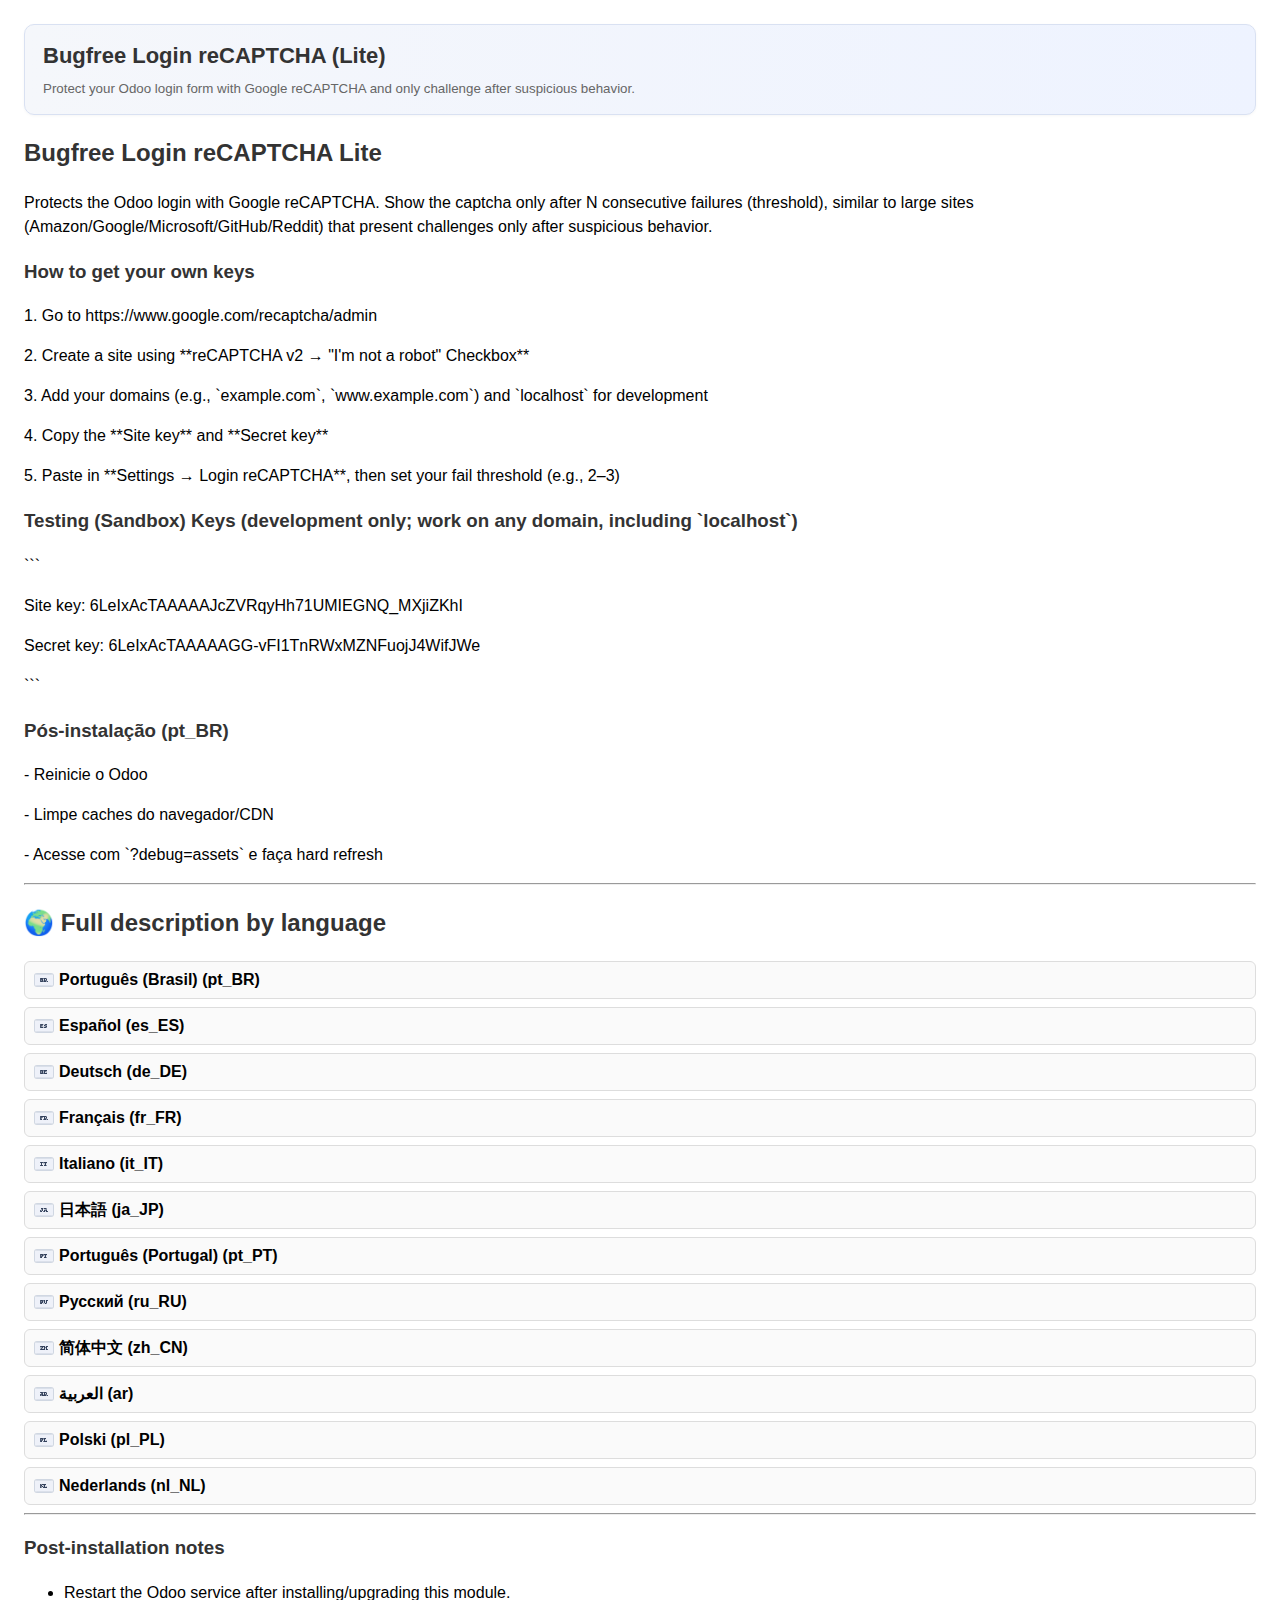
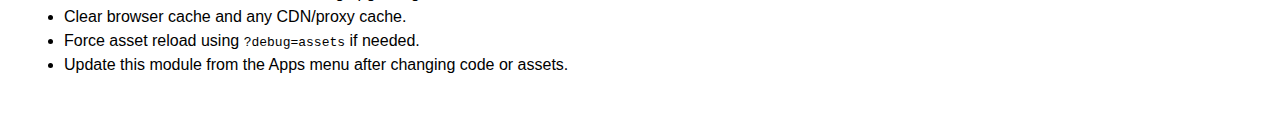
<file: bf_login_recaptcha_lite/static/description/index.html>
<!DOCTYPE html>
<html>
  <head>
    <meta charset="utf-8"/>
    <title>Bugfree Login reCAPTCHA Lite</title>
    <style>
      body {
        font-family: -apple-system, BlinkMacSystemFont, "Segoe UI", sans-serif;
        line-height: 1.5;
        padding: 16px;
      }
      h1, h2, h3 {
        color: #333;
      }
      .bf-hero {
        border-radius: 10px;
        padding: 14px 18px;
        background: linear-gradient(90deg, #f5f7fb, #eef3ff);
        border: 1px solid #d9e1f2;
        margin-bottom: 18px;
        box-shadow: 0 1px 3px rgba(0, 0, 0, 0.04);
      }
      .bf-hero h1 {
        margin: 0 0 4px 0;
        font-size: 22px;
      }
      .bf-hero small {
        color: #666;
      }
      details {
        margin: 8px 0;
        border-radius: 6px;
        border: 1px solid #ddd;
        padding: 6px 10px;
        background: #fafafa;
      }
      details summary {
        cursor: pointer;
        outline: none;
        display: flex;
        align-items: center;
        gap: 6px;
      }
      .bf-lang-block {
        margin-top: 8px;
      }
      .bf-flag {
        width: 18px;
        height: 12px;
        border-radius: 2px;
        object-fit: cover;
        box-shadow: 0 0 0 1px #d0d7e2;
      }
    </style>
  </head>
  <body>
    <div class="bf-hero">
      <h1>Bugfree Login reCAPTCHA (Lite)</h1>
      <small>Protect your Odoo login form with Google reCAPTCHA and only challenge after suspicious behavior.</small>
    </div>

    <section>
      <h2>Bugfree Login reCAPTCHA Lite</h2>
<p>Protects the Odoo login with Google reCAPTCHA. Show the captcha only after N consecutive failures (threshold), similar to large sites (Amazon/Google/Microsoft/GitHub/Reddit) that present challenges only after suspicious behavior.</p>
<h3>How to get your own keys</h3>
<p>1. Go to https://www.google.com/recaptcha/admin</p>
<p>2. Create a site using **reCAPTCHA v2 → &quot;I&#x27;m not a robot&quot; Checkbox**</p>
<p>3. Add your domains (e.g., `example.com`, `www.example.com`) and `localhost` for development</p>
<p>4. Copy the **Site key** and **Secret key**</p>
<p>5. Paste in **Settings → Login reCAPTCHA**, then set your fail threshold (e.g., 2–3)</p>
<h3>Testing (Sandbox) Keys (development only; work on any domain, including `localhost`)</h3>
<p>```</p>
<p>Site key:   6LeIxAcTAAAAAJcZVRqyHh71UMIEGNQ_MXjiZKhI</p>
<p>Secret key: 6LeIxAcTAAAAAGG-vFI1TnRWxMZNFuojJ4WifJWe</p>
<p>```</p>
<h3>Pós-instalação (pt_BR)</h3>
<p>- Reinicie o Odoo</p>
<p>- Limpe caches do navegador/CDN</p>
<p>- Acesse com `?debug=assets` e faça hard refresh</p>
    </section>

    <hr/>

    <section>
      <h2>🌍 Full description by language</h2>
      
      <details>
        <summary>
          <img class="bf-flag" src="flags/flag_br.png" alt="BR"/>
          <b>Português (Brasil) (pt_BR)</b>
        </summary>
        <div class="bf-lang-block">
        <h2>Português (Brasil) - Bugfree Login reCAPTCHA Lite</h2>
<p>Resumo/guia em Português (Brasil).</p>
        </div>
      </details>
    
      <details>
        <summary>
          <img class="bf-flag" src="flags/flag_es.png" alt="ES"/>
          <b>Español (es_ES)</b>
        </summary>
        <div class="bf-lang-block">
        <h2>Español - Bugfree Login reCAPTCHA Lite</h2>
<p>Resumo/guia em Español.</p>
        </div>
      </details>
    
      <details>
        <summary>
          <img class="bf-flag" src="flags/flag_de.png" alt="DE"/>
          <b>Deutsch (de_DE)</b>
        </summary>
        <div class="bf-lang-block">
        <h2>Deutsch - Bugfree Login reCAPTCHA Lite</h2>
<p>Resumo/guia em Deutsch.</p>
        </div>
      </details>
    
      <details>
        <summary>
          <img class="bf-flag" src="flags/flag_fr.png" alt="FR"/>
          <b>Français (fr_FR)</b>
        </summary>
        <div class="bf-lang-block">
        <h2>Français - Bugfree Login reCAPTCHA Lite</h2>
<p>Resumo/guia em Français.</p>
        </div>
      </details>
    
      <details>
        <summary>
          <img class="bf-flag" src="flags/flag_it.png" alt="IT"/>
          <b>Italiano (it_IT)</b>
        </summary>
        <div class="bf-lang-block">
        <h2>Italiano - Bugfree Login reCAPTCHA Lite</h2>
<p>Resumo/guia em Italiano.</p>
        </div>
      </details>
    
      <details>
        <summary>
          <img class="bf-flag" src="flags/flag_ja.png" alt="JA"/>
          <b>日本語 (ja_JP)</b>
        </summary>
        <div class="bf-lang-block">
        <h2>日本語 - Bugfree Login reCAPTCHA Lite</h2>
<p>Resumo/guia em 日本語.</p>
        </div>
      </details>
    
      <details>
        <summary>
          <img class="bf-flag" src="flags/flag_pt.png" alt="PT"/>
          <b>Português (Portugal) (pt_PT)</b>
        </summary>
        <div class="bf-lang-block">
        <h2>Português (Portugal) - Bugfree Login reCAPTCHA Lite</h2>
<p>Resumo/guia em Português (Portugal).</p>
        </div>
      </details>
    
      <details>
        <summary>
          <img class="bf-flag" src="flags/flag_ru.png" alt="RU"/>
          <b>Русский (ru_RU)</b>
        </summary>
        <div class="bf-lang-block">
        <h2>Русский - Bugfree Login reCAPTCHA Lite</h2>
<p>Resumo/guia em Русский.</p>
        </div>
      </details>
    
      <details>
        <summary>
          <img class="bf-flag" src="flags/flag_zh.png" alt="ZH"/>
          <b>简体中文 (zh_CN)</b>
        </summary>
        <div class="bf-lang-block">
        <h2>中文(简体) - Bugfree Login reCAPTCHA Lite</h2>
<p>Resumo/guia em 中文(简体).</p>
        </div>
      </details>
    
      <details>
        <summary>
          <img class="bf-flag" src="flags/flag_ar.png" alt="AR"/>
          <b>العربية (ar)</b>
        </summary>
        <div class="bf-lang-block">
        <h2>العربية - Bugfree Login reCAPTCHA Lite</h2>
<p>Resumo/guia em العربية.</p>
        </div>
      </details>
    
      <details>
        <summary>
          <img class="bf-flag" src="flags/flag_pl.png" alt="PL"/>
          <b>Polski (pl_PL)</b>
        </summary>
        <div class="bf-lang-block">
        <h2>Polski - Bugfree Login reCAPTCHA Lite</h2>
<p>Resumo/guia em Polski.</p>
        </div>
      </details>
    
      <details>
        <summary>
          <img class="bf-flag" src="flags/flag_nl.png" alt="NL"/>
          <b>Nederlands (nl_NL)</b>
        </summary>
        <div class="bf-lang-block">
        <h2>Nederlands - Bugfree Login reCAPTCHA Lite</h2>
<p>Resumo/guia em Nederlands.</p>
        </div>
      </details>
    
    </section>

    <hr/>
    <section>
      <h3>Post-installation notes</h3>
      <ul>
        <li>Restart the Odoo service after installing/upgrading this module.</li>
        <li>Clear browser cache and any CDN/proxy cache.</li>
        <li>Force asset reload using <code>?debug=assets</code> if needed.</li>
        <li>Update this module from the Apps menu after changing code or assets.</li>
      </ul>
    </section>
  </body>
</html>
</file>
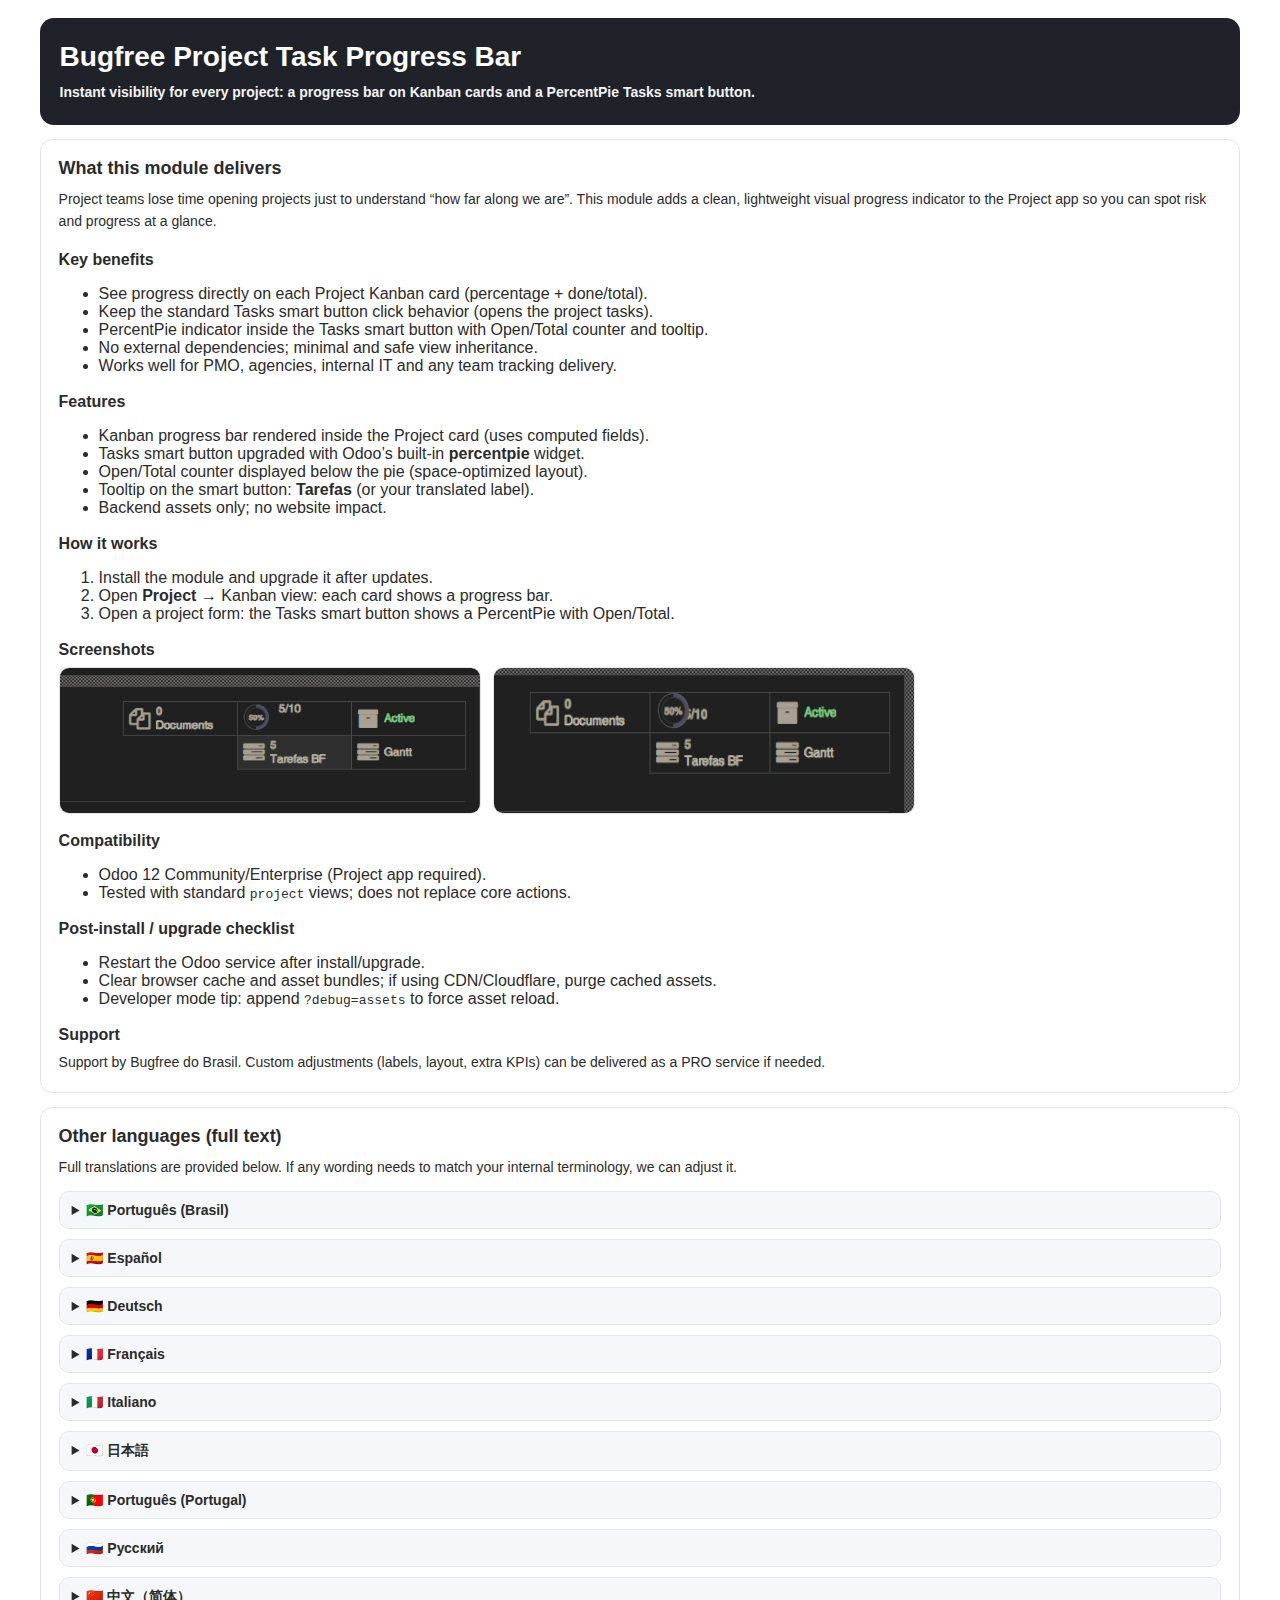
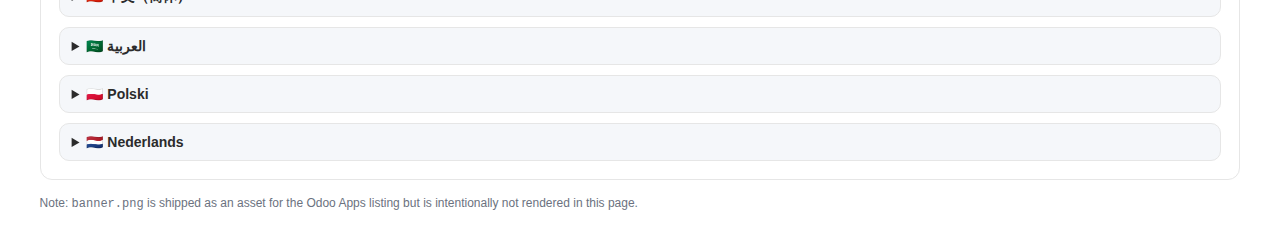
<file: bf_project_task_progressbar/static/description/index.html>
<!doctype html>
<html lang="en">
<head>
  <meta charset="utf-8"/>
  <meta name="viewport" content="width=device-width, initial-scale=1"/>
  <title>Bugfree Project Task Progress Bar</title>
</head>
<body>
  <div style="width:95%;margin:18px auto;font-family:Arial, Helvetica, sans-serif;">
    <!-- HERO (title + subtitle only) -->
    <div style="background:#1f2329;border-radius:14px;padding:22px 20px;color:#ffffff;">
      <h1 style="margin:0 0 8px 0;font-size:28px;line-height:1.2;">Bugfree Project Task Progress Bar</h1>
      <p style="margin:0;font-size:14px;line-height:1.55;opacity:0.95;"><b>Instant visibility for every project: a progress bar on Kanban cards and a PercentPie Tasks smart button.</b></p>
    </div>

    <div style="height:14px;"></div>

    <div style='background:#ffffff;border:1px solid #e6e6e6;border-radius:12px;padding:18px 18px;color:#2b2b2b;'>
<h2 style='margin:0 0 10px 0;font-size:18px;'>What this module delivers</h2>
<p style='margin:0 0 14px 0;font-size:14px;line-height:1.55;'>Project teams lose time opening projects just to understand “how far along we are”. This module adds a clean, lightweight visual progress indicator to the Project app so you can spot risk and progress at a glance.</p>
<h3 style='margin:18px 0 8px 0;font-size:16px;'>Key benefits</h3>
<ul><li>See progress directly on each Project Kanban card (percentage + done/total).</li><li>Keep the standard Tasks smart button click behavior (opens the project tasks).</li><li>PercentPie indicator inside the Tasks smart button with Open/Total counter and tooltip.</li><li>No external dependencies; minimal and safe view inheritance.</li><li>Works well for PMO, agencies, internal IT and any team tracking delivery.</li></ul>
<h3 style='margin:18px 0 8px 0;font-size:16px;'>Features</h3>
<ul><li>Kanban progress bar rendered inside the Project card (uses computed fields).</li><li>Tasks smart button upgraded with Odoo’s built-in <b>percentpie</b> widget.</li><li>Open/Total counter displayed below the pie (space-optimized layout).</li><li>Tooltip on the smart button: <b>Tarefas</b> (or your translated label).</li><li>Backend assets only; no website impact.</li></ul>
<h3 style='margin:18px 0 8px 0;font-size:16px;'>How it works</h3>
<ol><li>Install the module and upgrade it after updates.</li><li>Open <b>Project</b> → Kanban view: each card shows a progress bar.</li><li>Open a project form: the Tasks smart button shows a PercentPie with Open/Total.</li></ol>
<h3 style='margin:18px 0 8px 0;font-size:16px;'>Screenshots</h3>
<div style='display:flex;flex-wrap:wrap;gap:12px;'><img src='screenshot_1.png' style='max-width:420px;width:100%;border:1px solid #e6e6e6;border-radius:10px;' alt='Smart button PercentPie'/><img src='screenshot_2.png' style='max-width:420px;width:100%;border:1px solid #e6e6e6;border-radius:10px;' alt='Layout / tooltip'/></div>
<h3 style='margin:18px 0 8px 0;font-size:16px;'>Compatibility</h3>
<ul><li>Odoo 12 Community/Enterprise (Project app required).</li><li>Tested with standard <code>project</code> views; does not replace core actions.</li></ul>
<h3 style='margin:18px 0 8px 0;font-size:16px;'>Post‑install / upgrade checklist</h3>
<ul><li>Restart the Odoo service after install/upgrade.</li><li>Clear browser cache and asset bundles; if using CDN/Cloudflare, purge cached assets.</li><li>Developer mode tip: append <code>?debug=assets</code> to force asset reload.</li></ul>
<h3 style='margin:18px 0 8px 0;font-size:16px;'>Support</h3>
<p style='margin:0;font-size:14px;line-height:1.55;'>Support by Bugfree do Brasil. Custom adjustments (labels, layout, extra KPIs) can be delivered as a PRO service if needed.</p>
</div>

    <div style="height:14px;"></div>

    <div style="background:#ffffff;border:1px solid #e6e6e6;border-radius:12px;padding:18px 18px;color:#2b2b2b;">
      <h2 style="margin:0 0 10px 0;font-size:18px;">Other languages (full text)</h2>
      <p style="margin:0 0 12px 0;font-size:14px;line-height:1.55;">
        Full translations are provided below. If any wording needs to match your internal terminology, we can adjust it.
      </p>
      <details style='margin-top:10px;'><summary style='font-size:14px;font-weight:600;cursor:pointer;padding:10px 12px;background:#f5f7fa;border:1px solid #e6e6e6;border-radius:10px;'>🇧🇷 Português (Brasil)</summary><div style='margin-top:10px;'><div dir='ltr' style='background:#ffffff;border:1px solid #e6e6e6;border-radius:12px;padding:16px 16px;color:#2b2b2b;'>
<h2 style='margin:0 0 10px 0;font-size:20px;line-height:1.25;'>Bugfree Project Task Progress Bar</h2>
<p style='margin:0 0 14px 0;font-size:14px;line-height:1.55;'><b>Visibilidade imediata por projeto: barra de progresso nos cards do Kanban e smart button de Tarefas com PercentPie.</b></p>
<p style='margin:0 0 14px 0;font-size:14px;line-height:1.55;'>Times de projeto perdem tempo abrindo registros apenas para entender “como está o andamento”. Este módulo adiciona um indicador visual limpo e leve no app de Projetos para você enxergar risco e progresso em segundos.</p>
<h3 style='margin:18px 0 8px 0;font-size:16px;'>Principais benefícios</h3>
<ul><li>Veja o progresso diretamente em cada card do Kanban de Projetos (percentual + concluídas/total).</li><li>Mantém o comportamento padrão do smart button de Tarefas (clique abre as tarefas do projeto).</li><li>Indicador PercentPie dentro do smart button de Tarefas com contador Abertas/Total e tooltip.</li><li>Sem dependências externas; herança de views mínima e segura.</li><li>Ideal para PMO, agências, TI interno e equipes que acompanham entregas.</li></ul>
<h3 style='margin:18px 0 8px 0;font-size:16px;'>Funcionalidades</h3>
<ul><li>Barra de progresso no Kanban renderizada dentro do card do Projeto (campos calculados).</li><li>Smart button de Tarefas aprimorado com o widget nativo <b>percentpie</b> do Odoo.</li><li>Contador Abertas/Total exibido abaixo do pie (layout otimizado para espaço).</li><li>Tooltip no smart button: <b>Tarefas</b> (ou label traduzida).</li><li>Apenas assets de backend; sem impacto no website.</li></ul>
<h3 style='margin:18px 0 8px 0;font-size:16px;'>Como funciona</h3>
<ol><li>Instale o módulo e faça upgrade após atualizações.</li><li>Acesse <b>Projetos</b> → Kanban: cada card exibirá a barra de progresso.</li><li>Abra um Projeto: o smart button de Tarefas mostrará o PercentPie com Abertas/Total.</li></ol>
<h3 style='margin:18px 0 8px 0;font-size:16px;'>Compatibilidade</h3>
<ul><li>Odoo 12 Community/Enterprise (requer o app Projeto).</li><li>Testado com as views padrão do <code>project</code>; não substitui ações nativas.</li></ul>
<h3 style='margin:18px 0 8px 0;font-size:16px;'>Checklist pós‑instalação / upgrade</h3>
<ul><li>Reinicie o serviço do Odoo após instalar/atualizar.</li><li>Limpe cache do navegador e bundles de assets; se usar CDN/Cloudflare, limpe o cache de assets.</li><li>Dica dev: use <code>?debug=assets</code> para forçar recarregamento.</li></ul>
<h3 style='margin:18px 0 8px 0;font-size:16px;'>Suporte</h3>
<p style='margin:0;font-size:14px;line-height:1.55;'>Suporte Bugfree do Brasil. Ajustes sob medida (labels, layout, KPIs extras) podem ser entregues como serviço PRO, quando necessário.</p>
</div></div></details>
<details style='margin-top:10px;'><summary style='font-size:14px;font-weight:600;cursor:pointer;padding:10px 12px;background:#f5f7fa;border:1px solid #e6e6e6;border-radius:10px;'>🇪🇸 Español</summary><div style='margin-top:10px;'><div dir='ltr' style='background:#ffffff;border:1px solid #e6e6e6;border-radius:12px;padding:16px 16px;color:#2b2b2b;'>
<h2 style='margin:0 0 10px 0;font-size:20px;line-height:1.25;'>Bugfree Project Task Progress Bar</h2>
<p style='margin:0 0 14px 0;font-size:14px;line-height:1.55;'><b>Visibilidad inmediata por proyecto: barra de progreso en tarjetas Kanban y botón inteligente de Tareas con PercentPie.</b></p>
<p style='margin:0 0 14px 0;font-size:14px;line-height:1.55;'>Los equipos pierden tiempo abriendo proyectos solo para saber “cómo vamos”. Este módulo añade un indicador visual limpio y ligero en la app de Proyectos para ver avance y riesgo de un vistazo.</p>
<h3 style='margin:18px 0 8px 0;font-size:16px;'>Beneficios clave</h3>
<ul><li>Progreso visible en cada tarjeta Kanban (porcentaje + hechas/total).</li><li>Conserva el comportamiento estándar del botón de Tareas (clic abre las tareas del proyecto).</li><li>Indicador PercentPie dentro del botón de Tareas con contador Abiertas/Total y tooltip.</li><li>Sin dependencias externas; herencia mínima y segura de vistas.</li><li>Ideal para PMO, agencias, TI interna y equipos de entrega.</li></ul>
<h3 style='margin:18px 0 8px 0;font-size:16px;'>Funciones</h3>
<ul><li>Barra de progreso Kanban dentro de la tarjeta del proyecto (campos calculados).</li><li>Botón de Tareas mejorado con el widget nativo <b>percentpie</b> de Odoo.</li><li>Contador Abiertas/Total debajo del pie (diseño optimizado).</li><li>Tooltip en el botón: <b>Tareas</b> (o etiqueta traducida).</li><li>Solo assets de backend; sin impacto en el sitio web.</li></ul>
<h3 style='margin:18px 0 8px 0;font-size:16px;'>Cómo funciona</h3>
<ol><li>Instala el módulo y actualízalo tras cambios.</li><li>Abre <b>Proyectos</b> → Kanban: cada tarjeta muestra la barra.</li><li>Abre un proyecto: el botón de Tareas muestra PercentPie con Abiertas/Total.</li></ol>
<h3 style='margin:18px 0 8px 0;font-size:16px;'>Compatibilidad</h3>
<ul><li>Odoo 12 Community/Enterprise (requiere app Proyecto).</li><li>Probado con vistas estándar de <code>project</code>; no reemplaza acciones nativas.</li></ul>
<h3 style='margin:18px 0 8px 0;font-size:16px;'>Checklist post‑instalación / actualización</h3>
<ul><li>Reinicia el servicio de Odoo después de instalar/actualizar.</li><li>Limpia caché del navegador y bundles de assets; si usas CDN/Cloudflare, purga assets.</li><li>Tip dev: añade <code>?debug=assets</code> para recargar assets.</li></ul>
<h3 style='margin:18px 0 8px 0;font-size:16px;'>Soporte</h3>
<p style='margin:0;font-size:14px;line-height:1.55;'>Soporte por Bugfree do Brasil. Ajustes personalizados (etiquetas, layout, KPIs extra) disponibles como servicio PRO si es necesario.</p>
</div></div></details>
<details style='margin-top:10px;'><summary style='font-size:14px;font-weight:600;cursor:pointer;padding:10px 12px;background:#f5f7fa;border:1px solid #e6e6e6;border-radius:10px;'>🇩🇪 Deutsch</summary><div style='margin-top:10px;'><div dir='ltr' style='background:#ffffff;border:1px solid #e6e6e6;border-radius:12px;padding:16px 16px;color:#2b2b2b;'>
<h2 style='margin:0 0 10px 0;font-size:20px;line-height:1.25;'>Bugfree Project Task Progress Bar</h2>
<p style='margin:0 0 14px 0;font-size:14px;line-height:1.55;'><b>Sofortige Transparenz pro Projekt: Fortschrittsbalken auf Kanban-Karten und PercentPie-Tasks-Smart-Button.</b></p>
<p style='margin:0 0 14px 0;font-size:14px;line-height:1.55;'>Teams verschwenden Zeit, Projekte zu öffnen, nur um den Status zu sehen. Dieses Modul ergänzt die Projekt-App um eine saubere, leichte Fortschrittsanzeige, damit Sie Risiken und Fortschritt sofort erkennen.</p>
<h3 style='margin:18px 0 8px 0;font-size:16px;'>Wichtige Vorteile</h3>
<ul><li>Fortschritt direkt auf jeder Projekt-Kanban-Karte (Prozent + erledigt/gesamt).</li><li>Standard-Klickverhalten des Tasks-Smart-Buttons bleibt erhalten (öffnet Aufgaben).</li><li>PercentPie im Tasks-Smart-Button mit Offen/Gesamt und Tooltip.</li><li>Keine externen Abhängigkeiten; minimale, sichere View-Vererbung.</li><li>Geeignet für PMO, Agenturen, interne IT und Delivery-Teams.</li></ul>
<h3 style='margin:18px 0 8px 0;font-size:16px;'>Funktionen</h3>
<ul><li>Kanban-Fortschrittsbalken innerhalb der Projektkarte (berechnete Felder).</li><li>Tasks-Smart-Button mit Odoo-eigenem <b>percentpie</b>-Widget.</li><li>Offen/Gesamt-Zähler unter dem Pie (platzsparendes Layout).</li><li>Tooltip am Smart-Button: <b>Aufgaben</b> (oder übersetztes Label).</li><li>Nur Backend-Assets; keine Website-Auswirkungen.</li></ul>
<h3 style='margin:18px 0 8px 0;font-size:16px;'>So funktioniert es</h3>
<ol><li>Modul installieren und nach Updates aktualisieren.</li><li><b>Projekte</b> → Kanban öffnen: jede Karte zeigt den Balken.</li><li>Projektformular öffnen: Tasks-Smart-Button zeigt PercentPie mit Offen/Gesamt.</li></ol>
<h3 style='margin:18px 0 8px 0;font-size:16px;'>Kompatibilität</h3>
<ul><li>Odoo 12 Community/Enterprise (Projekt-App erforderlich).</li><li>Getestet mit Standard-<code>project</code>-Views; ersetzt keine Core-Aktionen.</li></ul>
<h3 style='margin:18px 0 8px 0;font-size:16px;'>Checkliste nach Installation / Upgrade</h3>
<ul><li>Odoo-Dienst nach Installation/Upgrade neu starten.</li><li>Browser-Cache und Asset-Bundles leeren; bei CDN/Cloudflare Assets purgen.</li><li>Dev-Tipp: <code>?debug=assets</code> anhängen, um Assets neu zu laden.</li></ul>
<h3 style='margin:18px 0 8px 0;font-size:16px;'>Support</h3>
<p style='margin:0;font-size:14px;line-height:1.55;'>Support durch Bugfree do Brasil. Individuelle Anpassungen (Labels, Layout, zusätzliche KPIs) sind bei Bedarf als PRO-Service möglich.</p>
</div></div></details>
<details style='margin-top:10px;'><summary style='font-size:14px;font-weight:600;cursor:pointer;padding:10px 12px;background:#f5f7fa;border:1px solid #e6e6e6;border-radius:10px;'>🇫🇷 Français</summary><div style='margin-top:10px;'><div dir='ltr' style='background:#ffffff;border:1px solid #e6e6e6;border-radius:12px;padding:16px 16px;color:#2b2b2b;'>
<h2 style='margin:0 0 10px 0;font-size:20px;line-height:1.25;'>Bugfree Project Task Progress Bar</h2>
<p style='margin:0 0 14px 0;font-size:14px;line-height:1.55;'><b>Visibilité instantanée par projet : barre de progression sur les cartes Kanban et smart button Tâches en PercentPie.</b></p>
<p style='margin:0 0 14px 0;font-size:14px;line-height:1.55;'>Les équipes perdent du temps à ouvrir des projets uniquement pour connaître l’avancement. Ce module ajoute un indicateur visuel propre et léger dans l’app Projets pour voir progrès et risques en un coup d’œil.</p>
<h3 style='margin:18px 0 8px 0;font-size:16px;'>Avantages clés</h3>
<ul><li>Progression visible sur chaque carte Kanban (pourcentage + terminées/total).</li><li>Conserve le comportement standard du smart button Tâches (clic ouvre les tâches).</li><li>Indicateur PercentPie dans le smart button avec compteur Ouvertes/Total et infobulle.</li><li>Aucune dépendance externe ; héritage de vues minimal et sûr.</li><li>Idéal pour PMO, agences, IT interne et équipes de delivery.</li></ul>
<h3 style='margin:18px 0 8px 0;font-size:16px;'>Fonctionnalités</h3>
<ul><li>Barre de progression Kanban dans la carte Projet (champs calculés).</li><li>Smart button Tâches amélioré avec le widget natif <b>percentpie</b> d’Odoo.</li><li>Compteur Ouvertes/Total sous le pie (mise en page optimisée).</li><li>Infobulle sur le bouton : <b>Tâches</b> (ou libellé traduit).</li><li>Assets backend uniquement ; aucun impact site web.</li></ul>
<h3 style='margin:18px 0 8px 0;font-size:16px;'>Comment ça marche</h3>
<ol><li>Installez le module et mettez-le à jour après modifications.</li><li>Ouvrez <b>Projets</b> → Kanban : chaque carte affiche la barre.</li><li>Ouvrez un projet : le smart button affiche PercentPie avec Ouvertes/Total.</li></ol>
<h3 style='margin:18px 0 8px 0;font-size:16px;'>Compatibilité</h3>
<ul><li>Odoo 12 Community/Enterprise (app Projets requise).</li><li>Testé sur les vues standard <code>project</code> ; ne remplace pas les actions cœur.</li></ul>
<h3 style='margin:18px 0 8px 0;font-size:16px;'>Checklist après installation / mise à jour</h3>
<ul><li>Redémarrez le service Odoo après installation/mise à jour.</li><li>Videz le cache navigateur et les bundles d’assets ; purgez CDN/Cloudflare si utilisé.</li><li>Astuce dev : ajoutez <code>?debug=assets</code> pour recharger les assets.</li></ul>
<h3 style='margin:18px 0 8px 0;font-size:16px;'>Support</h3>
<p style='margin:0;font-size:14px;line-height:1.55;'>Support par Bugfree do Brasil. Ajustements sur mesure (libellés, layout, KPIs supplémentaires) disponibles en service PRO si nécessaire.</p>
</div></div></details>
<details style='margin-top:10px;'><summary style='font-size:14px;font-weight:600;cursor:pointer;padding:10px 12px;background:#f5f7fa;border:1px solid #e6e6e6;border-radius:10px;'>🇮🇹 Italiano</summary><div style='margin-top:10px;'><div dir='ltr' style='background:#ffffff;border:1px solid #e6e6e6;border-radius:12px;padding:16px 16px;color:#2b2b2b;'>
<h2 style='margin:0 0 10px 0;font-size:20px;line-height:1.25;'>Bugfree Project Task Progress Bar</h2>
<p style='margin:0 0 14px 0;font-size:14px;line-height:1.55;'><b>Visibilità immediata per progetto: barra di avanzamento nelle card Kanban e smart button Attività con PercentPie.</b></p>
<p style='margin:0 0 14px 0;font-size:14px;line-height:1.55;'>I team perdono tempo ad aprire i progetti solo per capire “a che punto siamo”. Questo modulo aggiunge un indicatore visivo pulito e leggero nell’app Progetti per vedere avanzamento e rischio a colpo d’occhio.</p>
<h3 style='margin:18px 0 8px 0;font-size:16px;'>Vantaggi principali</h3>
<ul><li>Avanzamento visibile su ogni card Kanban (percentuale + completate/totale).</li><li>Mantiene il comportamento standard del pulsante Attività (clic apre le attività).</li><li>Indicatore PercentPie nel pulsante con contatore Aperte/Totale e tooltip.</li><li>Nessuna dipendenza esterna; ereditarietà viste minima e sicura.</li><li>Perfetto per PMO, agenzie, IT interno e team di delivery.</li></ul>
<h3 style='margin:18px 0 8px 0;font-size:16px;'>Funzionalità</h3>
<ul><li>Barra di avanzamento Kanban dentro la card Progetto (campi calcolati).</li><li>Smart button Attività con widget nativo <b>percentpie</b> di Odoo.</li><li>Contatore Aperte/Totale sotto il pie (layout ottimizzato).</li><li>Tooltip sul pulsante: <b>Attività</b> (o etichetta tradotta).</li><li>Solo asset backend; nessun impatto sul sito web.</li></ul>
<h3 style='margin:18px 0 8px 0;font-size:16px;'>Come funziona</h3>
<ol><li>Installa il modulo e aggiornalo dopo le modifiche.</li><li>Apri <b>Progetti</b> → Kanban: ogni card mostra la barra.</li><li>Apri un progetto: il pulsante Attività mostra PercentPie con Aperte/Totale.</li></ol>
<h3 style='margin:18px 0 8px 0;font-size:16px;'>Compatibilità</h3>
<ul><li>Odoo 12 Community/Enterprise (richiede app Progetti).</li><li>Testato con viste standard <code>project</code>; non sostituisce azioni core.</li></ul>
<h3 style='margin:18px 0 8px 0;font-size:16px;'>Checklist post‑installazione / upgrade</h3>
<ul><li>Riavvia il servizio Odoo dopo installazione/upgrade.</li><li>Svuota cache browser e bundle di asset; se usi CDN/Cloudflare, esegui purge.</li><li>Suggerimento dev: aggiungi <code>?debug=assets</code> per ricaricare gli asset.</li></ul>
<h3 style='margin:18px 0 8px 0;font-size:16px;'>Supporto</h3>
<p style='margin:0;font-size:14px;line-height:1.55;'>Supporto Bugfree do Brasil. Personalizzazioni (etichette, layout, KPI extra) disponibili come servizio PRO se necessario.</p>
</div></div></details>
<details style='margin-top:10px;'><summary style='font-size:14px;font-weight:600;cursor:pointer;padding:10px 12px;background:#f5f7fa;border:1px solid #e6e6e6;border-radius:10px;'>🇯🇵 日本語</summary><div style='margin-top:10px;'><div dir='ltr' style='background:#ffffff;border:1px solid #e6e6e6;border-radius:12px;padding:16px 16px;color:#2b2b2b;'>
<h2 style='margin:0 0 10px 0;font-size:20px;line-height:1.25;'>Bugfree Project Task Progress Bar</h2>
<p style='margin:0 0 14px 0;font-size:14px;line-height:1.55;'><b>プロジェクトの進捗を一目で把握：Kanbanカードの進捗バーと、PercentPie表示の「タスク」スマートボタン。</b></p>
<p style='margin:0 0 14px 0;font-size:14px;line-height:1.55;'>進捗確認のために毎回プロジェクトを開くのは非効率です。本モジュールは、プロジェクトアプリに軽量で見やすい進捗インジケーターを追加し、状況とリスクを素早く判断できるようにします。</p>
<h3 style='margin:18px 0 8px 0;font-size:16px;'>主なメリット</h3>
<ul><li>プロジェクトKanbanカードに進捗（％ + 完了/合計）を表示。</li><li>「タスク」スマートボタンの標準動作を維持（クリックでタスク一覧へ）。</li><li>スマートボタン内にPercentPieと、未完了/合計のカウンター＋ツールチップ。</li><li>外部依存なし。安全で最小限のビュー継承。</li><li>PMO、制作会社、社内IT、デリバリーチームに最適。</li></ul>
<h3 style='margin:18px 0 8px 0;font-size:16px;'>機能</h3>
<ul><li>Kanbanカード内に進捗バー（計算フィールドを使用）。</li><li>Odoo標準の<b>percentpie</b>ウィジェットでスマートボタンを強化。</li><li>Pieの下に未完了/合計カウンター（省スペース）。</li><li>スマートボンにツールチップ：<b>タスク</b>（翻訳ラベル）。</li><li>バックエンドのみ。Webサイトには影響しません。</li></ul>
<h3 style='margin:18px 0 8px 0;font-size:16px;'>動作の流れ</h3>
<ol><li>モジュールをインストールし、更新後はアップグレードしてください。</li><li><b>プロジェクト</b> → Kanban：各カードに進捗バーが表示されます。</li><li>プロジェクトフォーム：タスクスマートボタンにPercentPieと未完了/合計を表示。</li></ol>
<h3 style='margin:18px 0 8px 0;font-size:16px;'>互換性</h3>
<ul><li>Odoo 12 Community/Enterprise（プロジェクトアプリ必須）。</li><li>標準の<code>project</code>ビューでテスト済み。コアのアクションは置き換えません。</li></ul>
<h3 style='margin:18px 0 8px 0;font-size:16px;'>インストール/アップグレード後のチェック</h3>
<ul><li>インストール/アップグレード後にOdooサービスを再起動してください。</li><li>ブラウザキャッシュとアセットをクリア。CDN/Cloudflare利用時はアセットをパージ。</li><li>開発者向け：<code>?debug=assets</code>でアセット再読み込み。</li></ul>
<h3 style='margin:18px 0 8px 0;font-size:16px;'>サポート</h3>
<p style='margin:0;font-size:14px;line-height:1.55;'>Bugfree do Brasilによるサポート。ラベルやレイアウト、KPI追加などのカスタム対応は必要に応じてPROサービスで提供可能です。</p>
</div></div></details>
<details style='margin-top:10px;'><summary style='font-size:14px;font-weight:600;cursor:pointer;padding:10px 12px;background:#f5f7fa;border:1px solid #e6e6e6;border-radius:10px;'>🇵🇹 Português (Portugal)</summary><div style='margin-top:10px;'><div dir='ltr' style='background:#ffffff;border:1px solid #e6e6e6;border-radius:12px;padding:16px 16px;color:#2b2b2b;'>
<h2 style='margin:0 0 10px 0;font-size:20px;line-height:1.25;'>Bugfree Project Task Progress Bar</h2>
<p style='margin:0 0 14px 0;font-size:14px;line-height:1.55;'><b>Visibilidade imediata por projeto: barra de progresso nos cartões Kanban e smart button de Tarefas com PercentPie.</b></p>
<p style='margin:0 0 14px 0;font-size:14px;line-height:1.55;'>As equipas perdem tempo a abrir projetos apenas para perceber “como está o andamento”. Este módulo adiciona um indicador visual limpo e leve na app de Projetos para ver progresso e risco de relance.</p>
<h3 style='margin:18px 0 8px 0;font-size:16px;'>Principais benefícios</h3>
<ul><li>Progresso em cada cartão Kanban (percentagem + concluídas/total).</li><li>Mantém o comportamento padrão do botão de Tarefas (clique abre as tarefas).</li><li>PercentPie no botão com contador Abertas/Total e tooltip.</li><li>Sem dependências externas; herança de vistas mínima e segura.</li><li>Ideal para PMO, agências, TI interna e equipas de delivery.</li></ul>
<h3 style='margin:18px 0 8px 0;font-size:16px;'>Funcionalidades</h3>
<ul><li>Barra de progresso no Kanban dentro do cartão do Projeto (campos calculados).</li><li>Botão de Tarefas com widget nativo <b>percentpie</b> do Odoo.</li><li>Contador Abertas/Total sob o pie (layout otimizado).</li><li>Tooltip no botão: <b>Tarefas</b> (ou etiqueta traduzida).</li><li>Apenas assets de backend; sem impacto no website.</li></ul>
<h3 style='margin:18px 0 8px 0;font-size:16px;'>Como funciona</h3>
<ol><li>Instale o módulo e faça upgrade após alterações.</li><li><b>Projetos</b> → Kanban: cada cartão mostra a barra.</li><li>Formulário do projeto: o botão de Tarefas mostra PercentPie com Abertas/Total.</li></ol>
<h3 style='margin:18px 0 8px 0;font-size:16px;'>Compatibilidade</h3>
<ul><li>Odoo 12 Community/Enterprise (requer app Projeto).</li><li>Testado com vistas padrão de <code>project</code>; não substitui ações core.</li></ul>
<h3 style='margin:18px 0 8px 0;font-size:16px;'>Checklist pós‑instalação / upgrade</h3>
<ul><li>Reinicie o serviço do Odoo após instalar/atualizar.</li><li>Limpe cache do browser e bundles de assets; se usar CDN/Cloudflare, faça purge.</li><li>Dica dev: use <code>?debug=assets</code> para recarregar assets.</li></ul>
<h3 style='margin:18px 0 8px 0;font-size:16px;'>Suporte</h3>
<p style='margin:0;font-size:14px;line-height:1.55;'>Suporte Bugfree do Brasil. Ajustes personalizados (etiquetas, layout, KPIs extra) disponíveis como serviço PRO quando necessário.</p>
</div></div></details>
<details style='margin-top:10px;'><summary style='font-size:14px;font-weight:600;cursor:pointer;padding:10px 12px;background:#f5f7fa;border:1px solid #e6e6e6;border-radius:10px;'>🇷🇺 Русский</summary><div style='margin-top:10px;'><div dir='ltr' style='background:#ffffff;border:1px solid #e6e6e6;border-radius:12px;padding:16px 16px;color:#2b2b2b;'>
<h2 style='margin:0 0 10px 0;font-size:20px;line-height:1.25;'>Bugfree Project Task Progress Bar</h2>
<p style='margin:0 0 14px 0;font-size:14px;line-height:1.55;'><b>Мгновенная прозрачность по проекту: прогресс‑бар на Kanban‑карточках и умная кнопка задач с PercentPie.</b></p>
<p style='margin:0 0 14px 0;font-size:14px;line-height:1.55;'>Команды тратят время, открывая проекты только чтобы понять «как мы продвигаемся». Этот модуль добавляет аккуратный и лёгкий визуальный индикатор в приложение Проекты, чтобы прогресс и риски были видны сразу.</p>
<h3 style='margin:18px 0 8px 0;font-size:16px;'>Ключевые преимущества</h3>
<ul><li>Прогресс на каждой Kanban‑карточке проекта (проценты + выполнено/всего).</li><li>Сохраняется стандартное поведение кнопки «Задачи» (клик открывает задачи проекта).</li><li>PercentPie внутри умной кнопки с счётчиком Открытые/Всего и подсказкой.</li><li>Без внешних зависимостей; минимальное и безопасное наследование представлений.</li><li>Подходит для PMO, агентств, внутренней ИТ и команд доставки.</li></ul>
<h3 style='margin:18px 0 8px 0;font-size:16px;'>Функции</h3>
<ul><li>Прогресс‑бар в Kanban внутри карточки проекта (вычисляемые поля).</li><li>Умная кнопка «Задачи» с встроенным виджетом Odoo <b>percentpie</b>.</li><li>Счётчик Открытые/Всего под круговой диаграммой (экономия места).</li><li>Подсказка на кнопке: <b>Задачи</b> (или переведённая метка).</li><li>Только backend‑assets; на сайт не влияет.</li></ul>
<h3 style='margin:18px 0 8px 0;font-size:16px;'>Как это работает</h3>
<ol><li>Установите модуль и обновляйте его после изменений.</li><li>Откройте <b>Проекты</b> → Kanban: каждая карточка показывает прогресс‑бар.</li><li>Откройте проект: умная кнопка задач показывает PercentPie и Открытые/Всего.</li></ol>
<h3 style='margin:18px 0 8px 0;font-size:16px;'>Совместимость</h3>
<ul><li>Odoo 12 Community/Enterprise (нужно приложение Проекты).</li><li>Проверено на стандартных представлениях <code>project</code>; действия ядра не заменяются.</li></ul>
<h3 style='margin:18px 0 8px 0;font-size:16px;'>Чек‑лист после установки / обновления</h3>
<ul><li>Перезапустите сервис Odoo после установки/обновления.</li><li>Очистите кэш браузера и bundles assets; при CDN/Cloudflare выполните purge assets.</li><li>Совет разработчикам: добавьте <code>?debug=assets</code> для перезагрузки assets.</li></ul>
<h3 style='margin:18px 0 8px 0;font-size:16px;'>Поддержка</h3>
<p style='margin:0;font-size:14px;line-height:1.55;'>Поддержка Bugfree do Brasil. Индивидуальные доработки (метки, layout, дополнительные KPI) доступны как PRO‑услуга при необходимости.</p>
</div></div></details>
<details style='margin-top:10px;'><summary style='font-size:14px;font-weight:600;cursor:pointer;padding:10px 12px;background:#f5f7fa;border:1px solid #e6e6e6;border-radius:10px;'>🇨🇳 中文（简体）</summary><div style='margin-top:10px;'><div dir='ltr' style='background:#ffffff;border:1px solid #e6e6e6;border-radius:12px;padding:16px 16px;color:#2b2b2b;'>
<h2 style='margin:0 0 10px 0;font-size:20px;line-height:1.25;'>Bugfree Project Task Progress Bar</h2>
<p style='margin:0 0 14px 0;font-size:14px;line-height:1.55;'><b>项目进度一目了然：Kanban 卡片进度条 + PercentPie「任务」智能按钮。</b></p>
<p style='margin:0 0 14px 0;font-size:14px;line-height:1.55;'>团队常常需要打开项目才能知道“进度到哪了”。本模块为项目应用增加了简洁、轻量的可视化进度指示，让你快速识别风险与进展。</p>
<h3 style='margin:18px 0 8px 0;font-size:16px;'>主要优势</h3>
<ul><li>在每个项目 Kanban 卡片上直接显示进度（百分比 + 已完成/总数）。</li><li>保留「任务」智能按钮的默认点击行为（点击打开项目任务）。</li><li>在按钮内显示 PercentPie，并提供 未完成/总数 计数与提示信息。</li><li>无外部依赖；视图继承最小且安全。</li><li>适用于 PMO、代理公司、内部 IT 以及交付团队。</li></ul>
<h3 style='margin:18px 0 8px 0;font-size:16px;'>功能</h3>
<ul><li>Kanban 卡片内渲染进度条（基于计算字段）。</li><li>「任务」智能按钮使用 Odoo 内置 <b>percentpie</b> 小组件。</li><li>在圆饼下方显示 未完成/总数（节省空间）。</li><li>智能按钮提示：<b>任务</b>（或已翻译标签）。</li><li>仅加载后端资源；不影响网站。</li></ul>
<h3 style='margin:18px 0 8px 0;font-size:16px;'>工作方式</h3>
<ol><li>安装模块，更新后执行升级。</li><li>打开 <b>项目</b> → Kanban：每张卡片都显示进度条。</li><li>打开项目表单：任务智能按钮显示 PercentPie 与 未完成/总数。</li></ol>
<h3 style='margin:18px 0 8px 0;font-size:16px;'>兼容性</h3>
<ul><li>支持 Odoo 12 Community/Enterprise（需要项目应用）。</li><li>基于标准 <code>project</code> 视图测试；不替换核心动作。</li></ul>
<h3 style='margin:18px 0 8px 0;font-size:16px;'>安装/升级后检查清单</h3>
<ul><li>安装/升级后重启 Odoo 服务。</li><li>清理浏览器缓存与资源包；如使用 CDN/Cloudflare，请清理资源缓存。</li><li>开发提示：添加 <code>?debug=assets</code> 强制重新加载资源。</li></ul>
<h3 style='margin:18px 0 8px 0;font-size:16px;'>支持</h3>
<p style='margin:0;font-size:14px;line-height:1.55;'>由 Bugfree do Brasil 提供支持。如需自定义（标签、布局、额外 KPI），可按需提供 PRO 服务。</p>
</div></div></details>
<details style='margin-top:10px;'><summary style='font-size:14px;font-weight:600;cursor:pointer;padding:10px 12px;background:#f5f7fa;border:1px solid #e6e6e6;border-radius:10px;'>🇸🇦 العربية</summary><div style='margin-top:10px;'><div dir='rtl' style='background:#ffffff;border:1px solid #e6e6e6;border-radius:12px;padding:16px 16px;color:#2b2b2b;'>
<h2 style='margin:0 0 10px 0;font-size:20px;line-height:1.25;'>Bugfree Project Task Progress Bar</h2>
<p style='margin:0 0 14px 0;font-size:14px;line-height:1.55;'><b>رؤية فورية لكل مشروع: شريط تقدّم على بطاقات كانبان وزر ذكي للمهام مع PercentPie.</b></p>
<p style='margin:0 0 14px 0;font-size:14px;line-height:1.55;'>تضيّع الفرق وقتًا في فتح المشاريع فقط لمعرفة “إلى أين وصلنا”. يضيف هذا الموديول مؤشر تقدّم بصريًا نظيفًا وخفيفًا داخل تطبيق المشاريع لتحديد التقدّم والمخاطر بسرعة.</p>
<h3 style='margin:18px 0 8px 0;font-size:16px;'>الفوائد الرئيسية</h3>
<ul><li>عرض التقدّم على كل بطاقة كانبان (نسبة مئوية + منجز/إجمالي).</li><li>الحفاظ على سلوك زر المهام الافتراضي (النقر يفتح مهام المشروع).</li><li>مؤشر PercentPie داخل الزر مع عدّاد مفتوحة/إجمالي وتلميح.</li><li>بدون تبعيات خارجية؛ وراثة عروض قليلة وآمنة.</li><li>مناسب لـ PMO والوكالات وفرق تقنية المعلومات الداخلية وفرق التسليم.</li></ul>
<h3 style='margin:18px 0 8px 0;font-size:16px;'>الميزات</h3>
<ul><li>شريط تقدّم داخل بطاقة المشروع في كانبان (حقول محسوبة).</li><li>زر المهام يستخدم ويدجت <b>percentpie</b> المدمج في Odoo.</li><li>عدّاد مفتوحة/إجمالي أسفل المخطط (تخطيط موفّر للمساحة).</li><li>تلميح على الزر: <b>المهام</b> (أو التسمية المترجمة).</li><li>أصول خلفية فقط؛ لا تأثير على الموقع.</li></ul>
<h3 style='margin:18px 0 8px 0;font-size:16px;'>كيف يعمل</h3>
<ol><li>قم بتثبيت الموديول وترقيته بعد التحديثات.</li><li>افتح <b>المشاريع</b> → كانبان: تظهر الأشرطة على البطاقات.</li><li>افتح مشروعًا: يعرض زر المهام PercentPie مع مفتوحة/إجمالي.</li></ol>
<h3 style='margin:18px 0 8px 0;font-size:16px;'>التوافق</h3>
<ul><li>Odoo 12 Community/Enterprise (يتطلب تطبيق المشاريع).</li><li>مُختبر على عروض <code>project</code> القياسية؛ لا يستبدل إجراءات النواة.</li></ul>
<h3 style='margin:18px 0 8px 0;font-size:16px;'>قائمة التحقق بعد التثبيت/الترقية</h3>
<ul><li>أعد تشغيل خدمة Odoo بعد التثبيت/الترقية.</li><li>امسح كاش المتصفح وحزم الأصول؛ إذا كنت تستخدم CDN/Cloudflare فقم بعمل purge للأصول.</li><li>نصيحة للمطورين: أضف <code>?debug=assets</code> لإعادة تحميل الأصول.</li></ul>
<h3 style='margin:18px 0 8px 0;font-size:16px;'>الدعم</h3>
<p style='margin:0;font-size:14px;line-height:1.55;'>الدعم من Bugfree do Brasil. يمكن تقديم تعديلات مخصصة (تسميات، تخطيط، مؤشرات إضافية) كخدمة PRO عند الحاجة.</p>
</div></div></details>
<details style='margin-top:10px;'><summary style='font-size:14px;font-weight:600;cursor:pointer;padding:10px 12px;background:#f5f7fa;border:1px solid #e6e6e6;border-radius:10px;'>🇵🇱 Polski</summary><div style='margin-top:10px;'><div dir='ltr' style='background:#ffffff;border:1px solid #e6e6e6;border-radius:12px;padding:16px 16px;color:#2b2b2b;'>
<h2 style='margin:0 0 10px 0;font-size:20px;line-height:1.25;'>Bugfree Project Task Progress Bar</h2>
<p style='margin:0 0 14px 0;font-size:14px;line-height:1.55;'><b>Natychmiastowa widoczność projektu: pasek postępu na kartach Kanban i inteligentny przycisk Zadań z PercentPie.</b></p>
<p style='margin:0 0 14px 0;font-size:14px;line-height:1.55;'>Zespoły tracą czas, otwierając projekty tylko po to, aby sprawdzić postęp. Ten moduł dodaje czytelny i lekki wskaźnik postępu w aplikacji Projekty, aby szybko ocenić sytuację i ryzyko.</p>
<h3 style='margin:18px 0 8px 0;font-size:16px;'>Kluczowe korzyści</h3>
<ul><li>Postęp widoczny na każdej karcie Kanban (procent + wykonane/razem).</li><li>Zachowane standardowe działanie przycisku Zadań (klik otwiera zadania projektu).</li><li>PercentPie w przycisku z licznikiem Otwarte/Razem i podpowiedzią.</li><li>Brak zewnętrznych zależności; minimalne i bezpieczne dziedziczenie widoków.</li><li>Idealne dla PMO, agencji, wewnętrznego IT i zespołów delivery.</li></ul>
<h3 style='margin:18px 0 8px 0;font-size:16px;'>Funkcje</h3>
<ul><li>Pasek postępu w Kanban wewnątrz karty projektu (pola wyliczane).</li><li>Przycisk Zadań z natywnym widgetem Odoo <b>percentpie</b>.</li><li>Licznik Otwarte/Razem pod wykresem (oszczędność miejsca).</li><li>Tooltip na przycisku: <b>Zadania</b> (lub przetłumaczona etykieta).</li><li>Tylko zasoby backend; bez wpływu na stronę.</li></ul>
<h3 style='margin:18px 0 8px 0;font-size:16px;'>Jak to działa</h3>
<ol><li>Zainstaluj moduł i wykonuj aktualizację po zmianach.</li><li>Otwórz <b>Projekty</b> → Kanban: każda karta pokaże pasek.</li><li>Otwórz projekt: przycisk Zadań pokaże PercentPie i Otwarte/Razem.</li></ol>
<h3 style='margin:18px 0 8px 0;font-size:16px;'>Zgodność</h3>
<ul><li>Odoo 12 Community/Enterprise (wymagana aplikacja Projekty).</li><li>Testowane na standardowych widokach <code>project</code>; nie zastępuje akcji core.</li></ul>
<h3 style='margin:18px 0 8px 0;font-size:16px;'>Lista kontrolna po instalacji / aktualizacji</h3>
<ul><li>Po instalacji/aktualizacji zrestartuj usługę Odoo.</li><li>Wyczyść cache przeglądarki i bundlery zasobów; przy CDN/Cloudflare wykonaj purge.</li><li>Wskazówka dev: dodaj <code>?debug=assets</code>, aby wymusić przeładowanie.</li></ul>
<h3 style='margin:18px 0 8px 0;font-size:16px;'>Wsparcie</h3>
<p style='margin:0;font-size:14px;line-height:1.55;'>Wsparcie Bugfree do Brasil. Dostosowania (etykiety, layout, dodatkowe KPI) dostępne jako usługa PRO w razie potrzeby.</p>
</div></div></details>
<details style='margin-top:10px;'><summary style='font-size:14px;font-weight:600;cursor:pointer;padding:10px 12px;background:#f5f7fa;border:1px solid #e6e6e6;border-radius:10px;'>🇳🇱 Nederlands</summary><div style='margin-top:10px;'><div dir='ltr' style='background:#ffffff;border:1px solid #e6e6e6;border-radius:12px;padding:16px 16px;color:#2b2b2b;'>
<h2 style='margin:0 0 10px 0;font-size:20px;line-height:1.25;'>Bugfree Project Task Progress Bar</h2>
<p style='margin:0 0 14px 0;font-size:14px;line-height:1.55;'><b>Direct inzicht per project: een voortgangsbalk op Kanban-kaarten en een PercentPie Taken-smartbutton.</b></p>
<p style='margin:0 0 14px 0;font-size:14px;line-height:1.55;'>Teams verliezen tijd door projecten te openen alleen om te zien “hoe ver we zijn”. Deze module voegt een nette, lichte voortgangsindicator toe aan de Project-app zodat je voortgang en risico in één oogopslag ziet.</p>
<h3 style='margin:18px 0 8px 0;font-size:16px;'>Belangrijkste voordelen</h3>
<ul><li>Voortgang zichtbaar op elke Project Kanban-kaart (percentage + gereed/totaal).</li><li>Behoudt het standaard klikgedrag van de Taken-smartbutton (opent projecttaken).</li><li>PercentPie in de smartbutton met Open/Totaal teller en tooltip.</li><li>Geen externe afhankelijkheden; minimale en veilige view-inheritance.</li><li>Geschikt voor PMO, bureaus, interne IT en delivery teams.</li></ul>
<h3 style='margin:18px 0 8px 0;font-size:16px;'>Functies</h3>
<ul><li>Kanban-voortgangsbalk binnen de projectkaart (berekende velden).</li><li>Taken-smartbutton met Odoo’s ingebouwde <b>percentpie</b>-widget.</li><li>Open/Totaal teller onder de pie (ruimtebesparend).</li><li>Tooltip op de button: <b>Taken</b> (of vertaalde label).</li><li>Alleen backend-assets; geen impact op website.</li></ul>
<h3 style='margin:18px 0 8px 0;font-size:16px;'>Hoe het werkt</h3>
<ol><li>Installeer de module en upgrade na updates.</li><li>Open <b>Project</b> → Kanban: elke kaart toont de balk.</li><li>Open een projectformulier: de Taken-smartbutton toont PercentPie en Open/Totaal.</li></ol>
<h3 style='margin:18px 0 8px 0;font-size:16px;'>Compatibiliteit</h3>
<ul><li>Odoo 12 Community/Enterprise (Project-app vereist).</li><li>Getest met standaard <code>project</code>-views; vervangt geen core-acties.</li></ul>
<h3 style='margin:18px 0 8px 0;font-size:16px;'>Checklist na installatie / upgrade</h3>
<ul><li>Herstart de Odoo-service na installatie/upgrade.</li><li>Leeg browsercache en asset bundles; bij CDN/Cloudflare: purge assets.</li><li>Dev-tip: voeg <code>?debug=assets</code> toe om assets te herladen.</li></ul>
<h3 style='margin:18px 0 8px 0;font-size:16px;'>Support</h3>
<p style='margin:0;font-size:14px;line-height:1.55;'>Ondersteuning door Bugfree do Brasil. Maatwerk (labels, layout, extra KPI’s) kan indien nodig als PRO-service geleverd worden.</p>
</div></div></details>
    </div>

    <div style="height:14px;"></div>

    <div style="font-size:12px;line-height:1.5;color:#6b7280;">
      <p style="margin:0;">
        Note: <code>banner.png</code> is shipped as an asset for the Odoo Apps listing but is intentionally not rendered in this page.
      </p>
    </div>
  </div>
</body>
</html>
</file>
